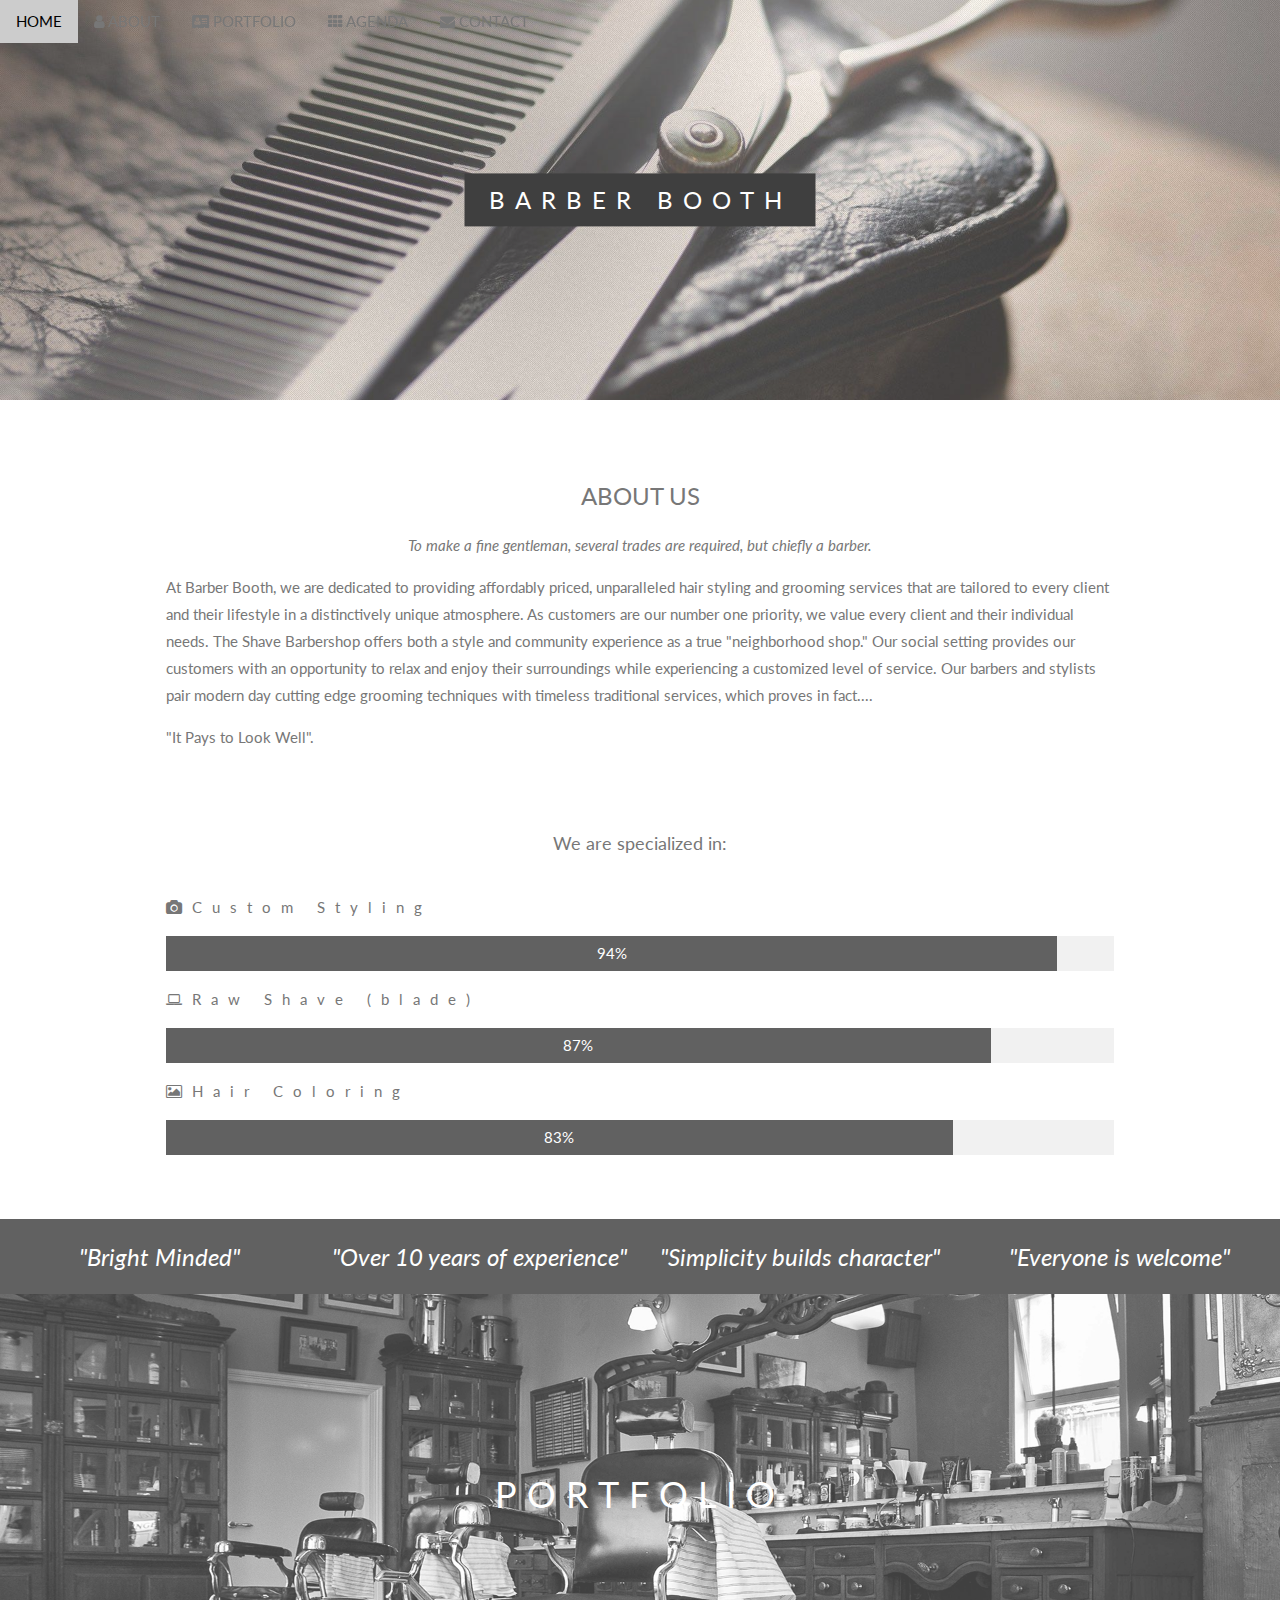
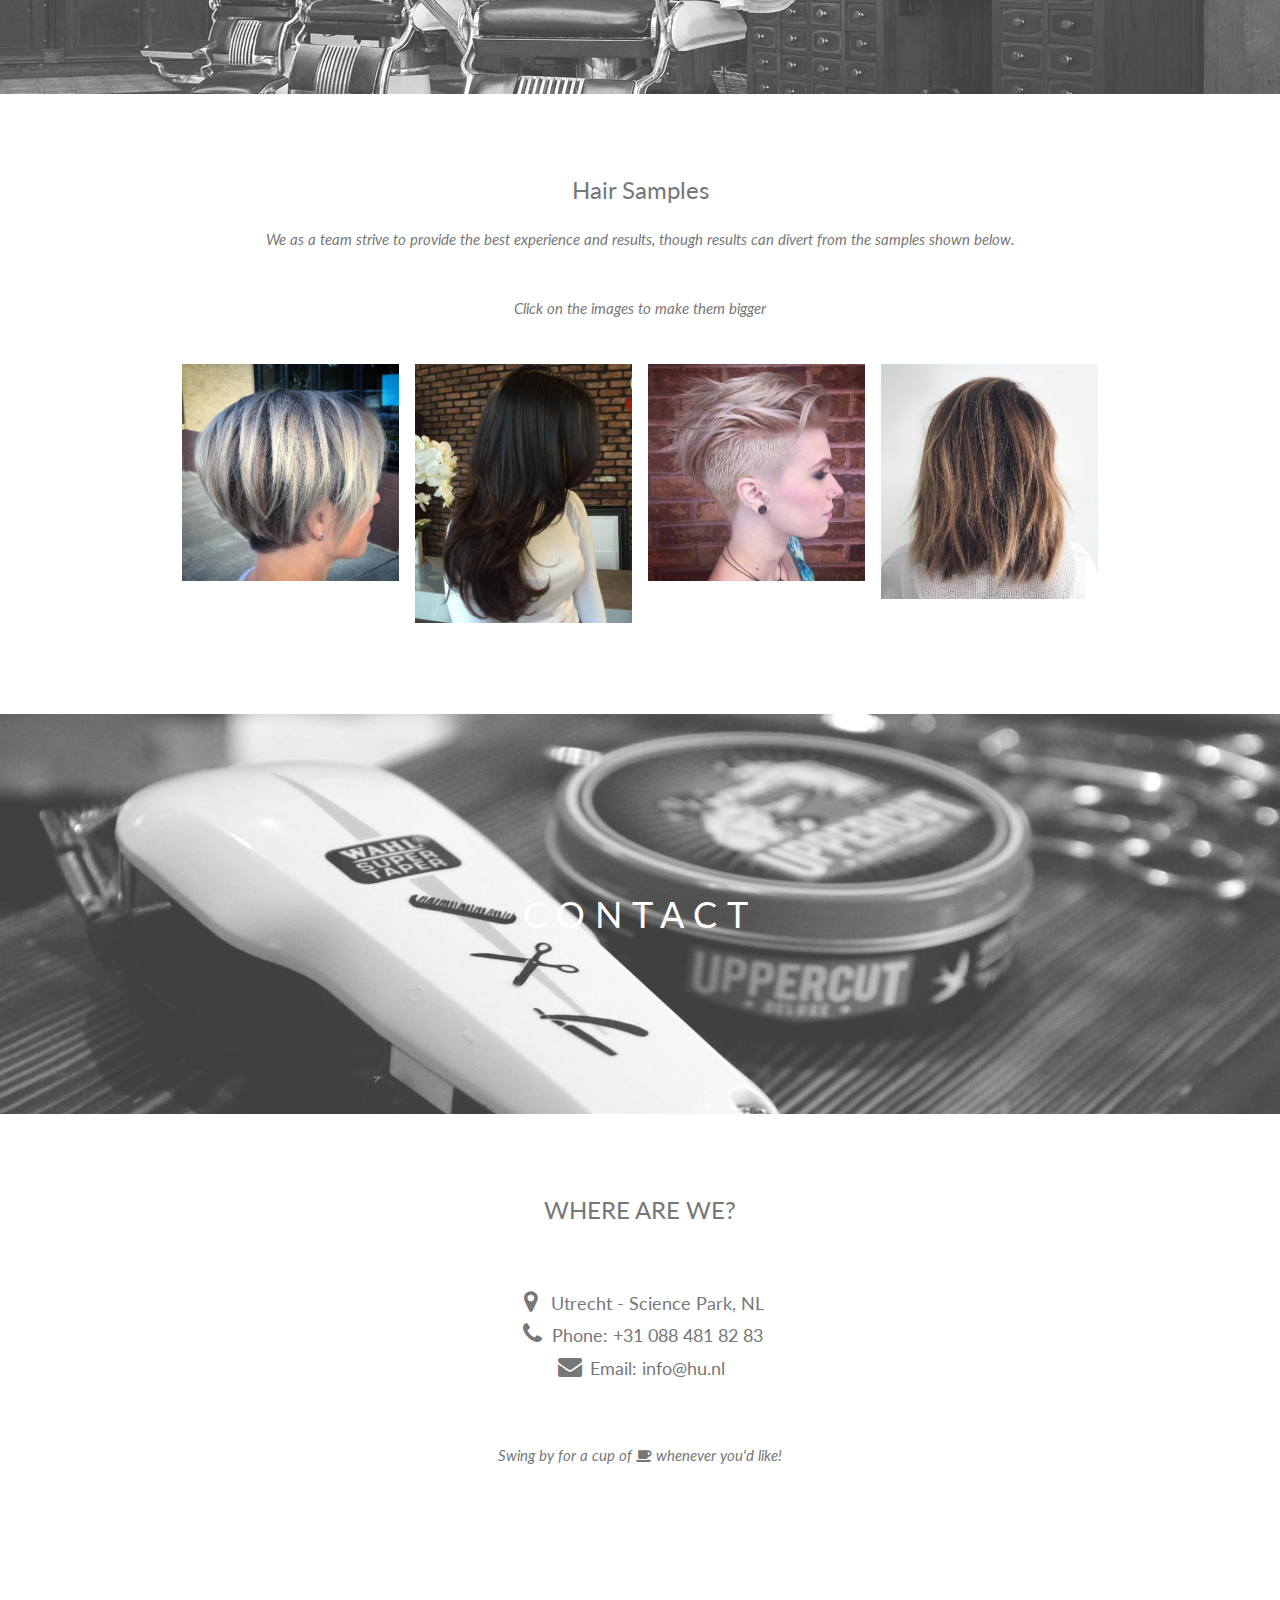
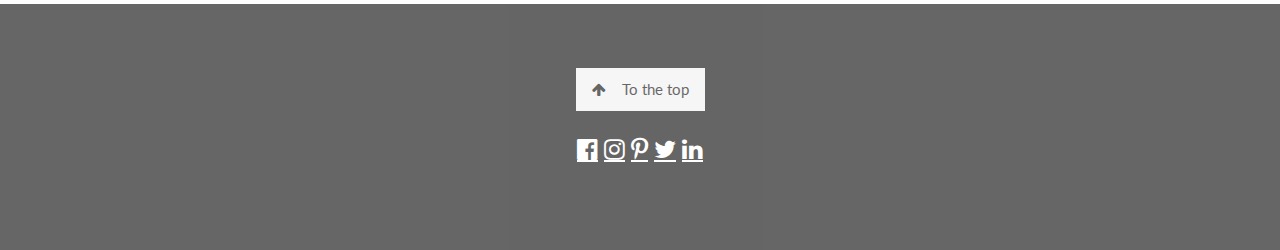
<file: index.html>
<!DOCTYPE html>
<html>
<title>Barber Booth</title>
<meta charset="UTF-8">
<meta name="viewport" content="width=device-width, initial-scale=1">
<link rel="stylesheet" href="/styles/style.css">
<link rel="stylesheet" href="https://fonts.googleapis.com/css?family=Lato">
<link rel="stylesheet" href="https://cdnjs.cloudflare.com/ajax/libs/font-awesome/4.7.0/css/font-awesome.min.css">
<style>
body,h1,h2,h3,h4,h5,h6 {font-family: "Lato", sans-serif;}
body, html {
  height: 100%;
  color: #777;
  line-height: 1.8;
}

/* Create a Parallax Effect */
.bgimg-1, .bgimg-2, .bgimg-3 {
  background-attachment: fixed;
  background-position: center;
  background-repeat: no-repeat;
  background-size: cover;
}

/* First image (Logo. Full height) */
.bgimg-1 {
  background-image: url('/images/homepage/main01.jpg');
  min-height: 100%;
}

/* Second image (Portfolio) */
.bgimg-2 {
  background-image: url("/images/homepage/main02.jpg");
  min-height: 400px;
}

/* Third image (Contact) */
.bgimg-3 {
  background-image: url("/images/homepage/main03.jpg");
  min-height: 400px;
}

.w3-wide {letter-spacing: 10px;}
.w3-hover-opacity {cursor: pointer;}

/* Turn off parallax scrolling for tablets and phones */
@media only screen and (max-device-width: 1600px) {
  .bgimg-1, .bgimg-2, .bgimg-3 {
    background-attachment: scroll;
    min-height: 400px;
  }
}
</style>
<body>

<!-- Navbar (sit on top) -->
<div class="w3-top">
  <div class="w3-bar" id="myNavbar">
    <a class="w3-bar-item w3-button w3-hover-black w3-hide-medium w3-hide-large w3-right" href="javascript:void(0);" onclick="toggleFunction()" title="Toggle Navigation Menu">
      <i class="fa fa-bars"></i>
    </a>
    <a href="#" class="w3-bar-item w3-button">HOME</a>
    <a href="#about" class="w3-bar-item w3-button w3-hide-small"><i class="fa fa-user"></i> ABOUT</a>
    <a href="#portfolio" class="w3-bar-item w3-button w3-hide-small"><i class="fa fa-address-card"></i> PORTFOLIO</a>
    <a href="agenda.html" class="w3-bar-item w3-button w3-hide-small"><i class="fa fa-th"></i> AGENDA</a>
    <a href="#contact" class="w3-bar-item w3-button w3-hide-small"><i class="fa fa-envelope"></i> CONTACT</a>
    <a href="#" class="w3-bar-item w3-button w3-hide-small w3-right w3-hover-red">
      <!--OPTIONAL
      <i class="fa fa-search"></i>
      -->
    </a>
  </div>

  <!-- Navbar on small screens -->
  <div id="navDemo" class="w3-bar-block w3-white w3-hide w3-hide-large w3-hide-medium">
    <a href="#about" class="w3-bar-item w3-button" onclick="toggleFunction()">ABOUT</a>
    <a href="#portfolio" class="w3-bar-item w3-button" onclick="toggleFunction()">PORTFOLIO</a>
    <a href="agenda.html" class="w3-bar-item w3-button" onclick="toggleFunction()">AGENDA</a>
    <a href="#contact" class="w3-bar-item w3-button" onclick="toggleFunction()">CONTACT</a>
  <!--   <a href="#" class="w3-bar-item w3-button">SEARCH</a> -->
  </div>
</div>

<!-- First Parallax Image with Logo Text -->
<div class="bgimg-1 w3-display-container w3-opacity-min" id="home">
  <div class="w3-display-middle" style="white-space:nowrap;">
    <span class="w3-center w3-padding-large w3-black w3-xlarge w3-wide w3-animate-opacity">BARBER BOOTH</span>
  </div>
</div>

<!-- Container (About Section) -->
<div class="w3-content w3-container w3-padding-64" id="about">
  <h3 class="w3-center">ABOUT US</h3>
  <p class="w3-center"><em>To make a fine gentleman, several trades are required, but chiefly a barber.</em></p>
  <p>At Barber Booth, we are dedicated to providing affordably priced, unparalleled hair styling and grooming services that are tailored to every client and their lifestyle in a distinctively unique atmosphere. As customers are our number one priority, we value every client and their individual needs.
    The Shave Barbershop offers both a style and community experience as a true "neighborhood shop." Our social setting provides our customers with an opportunity to relax and enjoy their surroundings while experiencing a customized level of service. 
    Our barbers and stylists pair modern day cutting edge grooming techniques with timeless traditional services, which proves in fact....</p>
  <!-- Quote upper alinea -->
  <p>"It Pays to Look Well".</p>
  
  &nbsp;&nbsp;
  <p class="w3-large w3-center w3-padding-16">We are specialized in:</p>
  <p class="w3-wide"><i class="fa fa-camera"></i>Custom Styling</p>
  <div class="w3-light-grey">
    <div class="w3-container w3-padding-small w3-dark-grey w3-center" style="width:94%">94%</div>
  </div>
  <p class="w3-wide"><i class="fa fa-laptop"></i>Raw Shave (blade)</p>
  <div class="w3-light-grey">
    <div class="w3-container w3-padding-small w3-dark-grey w3-center" style="width:87%">87%</div>
  </div>
  <p class="w3-wide"><i class="fa fa-photo"></i>Hair Coloring</p>
  <div class="w3-light-grey">
    <div class="w3-container w3-padding-small w3-dark-grey w3-center" style="width:83%">83%</div>
  </div>
</div>

<div class="w3-row w3-center w3-dark-grey w3-padding-6">
  <div class="w3-quarter w3-section">
    <span class="w3-xlarge"><em>"Bright Minded"</em></span><br>
  </div>
  <div class="w3-quarter w3-section">
    <span class="w3-xlarge"><em>"Over 10 years of experience"</em></span><br>
  </div>
  <div class="w3-quarter w3-section">
    <span class="w3-xlarge"><em>"Simplicity builds character"</em></span><br>
  </div>
  <div class="w3-quarter w3-section">
    <span class="w3-xlarge"><em>"Everyone is welcome"</em></span><br>
  </div>
</div>

<!-- Second Parallax Image with Portfolio Text -->
<div class="bgimg-2 w3-display-container w3-opacity-min">
  <div class="w3-display-middle">
    <span class="w3-xxlarge w3-text-white w3-wide">PORTFOLIO</span>
  </div>
</div>

<!-- Container (Portfolio Section) -->
<div class="w3-content w3-container w3-padding-64" id="portfolio">
  <h3 class="w3-center">Hair Samples</h3>
  <p class="w3-center"><em>We as a team strive to provide the best experience and results, though results can divert from the samples shown below.</em></p>
  <p class="w3-center"><em><br>Click on the images to make them bigger</em></p><br>

  <!-- Responsive Grid. Four columns on tablets, laptops and desktops. Will stack on mobile devices/small screens (100% width) -->
  <div class="w3-row-padding w3-center">
    <div class="w3-col m3">
      <img src="/images/haircuts/haircut01.jpg" style="width:100%" onclick="onClick(this)" class="w3-hover-opacity" alt="Bob Hairstyles">
    </div>

    <div class="w3-col m3">
      <img src="/images/haircuts/haircut02.jpg" style="width:100%" onclick="onClick(this)" class="w3-hover-opacity" alt="Long Hairstyles">
    </div>

    <div class="w3-col m3">
      <img src="/images/haircuts/haircut03.jpg" style="width:100%" onclick="onClick(this)" class="w3-hover-opacity" alt="Mohawk Hairstyles">
    </div>

    <div class="w3-col m3">
      <img src="/images/haircuts/haircut04.jpg" style="width:100%" onclick="onClick(this)" class="w3-hover-opacity" alt="Layers Hairstyles">
    </div>

    <!--OPTIONAL LOAD OF IMAGES
    <button class="w3-button w3-padding-large w3-light-grey" style="margin-top:64px">LOAD MORE</button>
    -->
  </div>
</div>

&nbsp;&nbsp;
<!-- Modal for full size images on click-->
<div id="modal01" class="w3-modal w3-black" onclick="this.style.display='none'">
  <span class="w3-button w3-large w3-black w3-display-topright" title="Close Modal Image"><i class="fa fa-remove"></i></span>
  <div class="w3-modal-content w3-animate-zoom w3-center w3-transparent w3-padding-64">
    <img id="img01" class="w3-image">
    <p id="caption" class="w3-opacity w3-large"></p>
  </div>
</div>

<!-- Third Parallax Image with Portfolio Text -->
<div class="bgimg-3 w3-display-container w3-opacity-min">
  <div class="w3-display-middle">
     <span class="w3-xxlarge w3-text-white w3-wide">CONTACT</span>
  </div>
</div>

<!-- Container (Contact Section) -->
<div class="w3-content w3-container w3-padding-64" id="contact">
  <h3 class="w3-center">WHERE ARE WE?</h3>

  <div class="w3-row w3-padding-24 w3-section">
    <div class="w3-center m8 w3-panel">
      <div class="w3-large w3-margin-bottom">
        <i class="fa fa-map-marker fa-fw w3-hover-text-black w3-xlarge w3-center"></i> Utrecht - Science Park, NL<br>
        <i class="fa fa-phone fa-fw w3-hover-text-black w3-xlarge w3-center"></i> Phone: +31 088 481 82 83<br>
        <i class="fa fa-envelope fa-fw w3-hover-text-black w3-xlarge w3-center"></i> Email: info@hu.nl<br>
      </div>

      &nbsp;&nbsp;
      <div class="w3-content">
        <p class="w3-center"> <i>Swing by for a cup of </i> <i class="fa fa-coffee"></i> <i>whenever you'd like!</i></i></p>
      </div>
      <!--OPTIONAL
      <form action="/action_page.php" target="_blank">
        <div class="w3-row-padding" style="margin:0 -16px 8px -16px">
          <div class="w3-half">
            <input class="w3-input w3-border" type="text" placeholder="Name" required name="Name">
          </div>
          <div class="w3-half">
            <input class="w3-input w3-border" type="text" placeholder="Email" required name="Email">
          </div>
        </div>
        <input class="w3-input w3-border" type="text" placeholder="Message" required name="Message">
        <button class="w3-button w3-black w3-right w3-section" type="submit">
          <i class="fa fa-paper-plane"></i> SEND MESSAGE
        </button>
      </form>
      -->
    </div>
  </div>
</div>

<!-- Footer -->
<footer class="w3-center w3-black w3-padding-64 w3-opacity w3-hover-opacity-off">
  <a href="#home" class="w3-button w3-light-grey"><i class="fa fa-arrow-up w3-margin-right"></i>To the top</a>
  <div class="w3-xlarge w3-section">
    <a href="https://www.facebook.com/HogeschoolUtrecht/" target="_blank"
    <i class="fa fa-facebook-official w3-hover-opacity"></i>
    </a>
    <a href="https://www.instagram.com/hogeschoolutrecht/" target="_blank"
    <i class="fa fa-instagram w3-hover-opacity"></i>
    </a>
    <a href="https://nl.pinterest.com/pin/818599669750246222/" target="_blank"
    <i class="fa fa-pinterest-p w3-hover-opacity"></i>
    </a>
    <a href="https://twitter.com/hu_utrecht" target="_blank"
    <i class="fa fa-twitter w3-hover-opacity"></i>
    </a>
    <a href="https://nl.linkedin.com/school/hogeschool-utrecht/" target="_blank"
    <i class="fa fa-linkedin w3-hover-opacity"></i>
    </a>
  </div>
 
<script>
// Modal Image Gallery
function onClick(element) {
  document.getElementById("img01").src = element.src;
  document.getElementById("modal01").style.display = "block";
  var captionText = document.getElementById("caption");
  captionText.innerHTML = element.alt;
}

// Change style of navbar on scroll
window.onscroll = function() {myFunction()};
function myFunction() {
    var navbar = document.getElementById("myNavbar");
    if (document.body.scrollTop > 100 || document.documentElement.scrollTop > 100) {
        navbar.className = "w3-bar" + " w3-card" + " w3-animate-top" + " w3-white";
    } else {
        navbar.className = navbar.className.replace(" w3-card w3-animate-top w3-white", "");
    }
}

// Used to toggle the menu on small screens when clicking on the menu button
function toggleFunction() {
    var x = document.getElementById("navDemo");
    if (x.className.indexOf("w3-show") == -1) {
        x.className += " w3-show";
    } else {
        x.className = x.className.replace(" w3-show", "");
    }
}
</script>

</body>
</html>
</file>
<file: styles/style.css>
/* W3.CSS 4.13 June 2019 by Jan Egil and Borge Refsnes */
html{box-sizing:border-box}*,*:before,*:after{box-sizing:inherit}
/* Extract from normalize.css by Nicolas Gallagher and Jonathan Neal git.io/normalize */
html{-ms-text-size-adjust:100%;-webkit-text-size-adjust:100%}body{margin:0}
article,aside,details,figcaption,figure,footer,header,main,menu,nav,section{display:block}summary{display:list-item}
audio,canvas,progress,video{display:inline-block}progress{vertical-align:baseline}
audio:not([controls]){display:none;height:0}[hidden],template{display:none}
a{background-color:transparent}a:active,a:hover{outline-width:0}
abbr[title]{border-bottom:none;text-decoration:underline;text-decoration:underline dotted}
b,strong{font-weight:bolder}dfn{font-style:italic}mark{background:#ff0;color:#000}
small{font-size:80%}sub,sup{font-size:75%;line-height:0;position:relative;vertical-align:baseline}
sub{bottom:-0.25em}sup{top:-0.5em}figure{margin:1em 40px}img{border-style:none}
code,kbd,pre,samp{font-family:monospace,monospace;font-size:1em}hr{box-sizing:content-box;height:0;overflow:visible}
button,input,select,textarea,optgroup{font:inherit;margin:0}optgroup{font-weight:bold}
button,input{overflow:visible}button,select{text-transform:none}
button,[type=button],[type=reset],[type=submit]{-webkit-appearance:button}
button::-moz-focus-inner,[type=button]::-moz-focus-inner,[type=reset]::-moz-focus-inner,[type=submit]::-moz-focus-inner{border-style:none;padding:0}
button:-moz-focusring,[type=button]:-moz-focusring,[type=reset]:-moz-focusring,[type=submit]:-moz-focusring{outline:1px dotted ButtonText}
fieldset{border:1px solid #c0c0c0;margin:0 2px;padding:.35em .625em .75em}
legend{color:inherit;display:table;max-width:100%;padding:0;white-space:normal}textarea{overflow:auto}
[type=checkbox],[type=radio]{padding:0}
[type=number]::-webkit-inner-spin-button,[type=number]::-webkit-outer-spin-button{height:auto}
[type=search]{-webkit-appearance:textfield;outline-offset:-2px}
[type=search]::-webkit-search-decoration{-webkit-appearance:none}
::-webkit-file-upload-button{-webkit-appearance:button;font:inherit}
/* End extract */
html,body{font-family:Verdana,sans-serif;font-size:15px;line-height:1.5}html{overflow-x:hidden}
h1{font-size:36px}h2{font-size:30px}h3{font-size:24px}h4{font-size:20px}h5{font-size:18px}h6{font-size:16px}.w3-serif{font-family:serif}
h1,h2,h3,h4,h5,h6{font-family:"Segoe UI",Arial,sans-serif;font-weight:400;margin:10px 0}.w3-wide{letter-spacing:4px}
hr{border:0;border-top:1px solid #eee;margin:20px 0}
.w3-image{max-width:100%;height:auto}img{vertical-align:middle}a{color:inherit}
.w3-table,.w3-table-all{border-collapse:collapse;border-spacing:0;width:100%;display:table}.w3-table-all{border:1px solid #ccc}
.w3-bordered tr,.w3-table-all tr{border-bottom:1px solid #ddd}.w3-striped tbody tr:nth-child(even){background-color:#f1f1f1}
.w3-table-all tr:nth-child(odd){background-color:#fff}.w3-table-all tr:nth-child(even){background-color:#f1f1f1}
.w3-hoverable tbody tr:hover,.w3-ul.w3-hoverable li:hover{background-color:#ccc}.w3-centered tr th,.w3-centered tr td{text-align:center}
.w3-table td,.w3-table th,.w3-table-all td,.w3-table-all th{padding:8px 8px;display:table-cell;text-align:left;vertical-align:top}
.w3-table th:first-child,.w3-table td:first-child,.w3-table-all th:first-child,.w3-table-all td:first-child{padding-left:16px}
.w3-btn,.w3-button{border:none;display:inline-block;padding:8px 16px;vertical-align:middle;overflow:hidden;text-decoration:none;color:inherit;background-color:inherit;text-align:center;cursor:pointer;white-space:nowrap}
.w3-btn:hover{box-shadow:0 8px 16px 0 rgba(0,0,0,0.2),0 6px 20px 0 rgba(0,0,0,0.19)}
.w3-btn,.w3-button{-webkit-touch-callout:none;-webkit-user-select:none;-khtml-user-select:none;-moz-user-select:none;-ms-user-select:none;user-select:none}   
.w3-disabled,.w3-btn:disabled,.w3-button:disabled{cursor:not-allowed;opacity:0.3}.w3-disabled *,:disabled *{pointer-events:none}
.w3-btn.w3-disabled:hover,.w3-btn:disabled:hover{box-shadow:none}
.w3-badge,.w3-tag{background-color:#000;color:#fff;display:inline-block;padding-left:8px;padding-right:8px;text-align:center}.w3-badge{border-radius:50%}
.w3-ul{list-style-type:none;padding:0;margin:0}.w3-ul li{padding:8px 16px;border-bottom:1px solid #ddd}.w3-ul li:last-child{border-bottom:none}
.w3-tooltip,.w3-display-container{position:relative}.w3-tooltip .w3-text{display:none}.w3-tooltip:hover .w3-text{display:inline-block}
.w3-ripple:active{opacity:0.5}.w3-ripple{transition:opacity 0s}
.w3-input{padding:8px;display:block;border:none;border-bottom:1px solid #ccc;width:100%}
.w3-select{padding:9px 0;width:100%;border:none;border-bottom:1px solid #ccc}
.w3-dropdown-click,.w3-dropdown-hover{position:relative;display:inline-block;cursor:pointer}
.w3-dropdown-hover:hover .w3-dropdown-content{display:block}
.w3-dropdown-hover:first-child,.w3-dropdown-click:hover{background-color:#ccc;color:#000}
.w3-dropdown-hover:hover > .w3-button:first-child,.w3-dropdown-click:hover > .w3-button:first-child{background-color:#ccc;color:#000}
.w3-dropdown-content{cursor:auto;color:#000;background-color:#fff;display:none;position:absolute;min-width:160px;margin:0;padding:0;z-index:1}
.w3-check,.w3-radio{width:24px;height:24px;position:relative;top:6px}
.w3-sidebar{height:100%;width:200px;background-color:#fff;position:fixed!important;z-index:1;overflow:auto}
.w3-bar-block .w3-dropdown-hover,.w3-bar-block .w3-dropdown-click{width:100%}
.w3-bar-block .w3-dropdown-hover .w3-dropdown-content,.w3-bar-block .w3-dropdown-click .w3-dropdown-content{min-width:100%}
.w3-bar-block .w3-dropdown-hover .w3-button,.w3-bar-block .w3-dropdown-click .w3-button{width:100%;text-align:left;padding:8px 16px}
.w3-main,#main{transition:margin-left .4s}
.w3-modal{z-index:3;display:none;padding-top:100px;position:fixed;left:0;top:0;width:100%;height:100%;overflow:auto;background-color:rgb(0,0,0);background-color:rgba(0,0,0,0.4)}
.w3-modal-content{margin:auto;background-color:#fff;position:relative;padding:0;outline:0;width:600px}
.w3-bar{width:100%;overflow:hidden}.w3-center .w3-bar{display:inline-block;width:auto}
.w3-bar .w3-bar-item{padding:8px 16px;float:left;width:auto;border:none;display:block;outline:0}
.w3-bar .w3-dropdown-hover,.w3-bar .w3-dropdown-click{position:static;float:left}
.w3-bar .w3-button{white-space:normal}
.w3-bar-block .w3-bar-item{width:100%;display:block;padding:8px 16px;text-align:left;border:none;white-space:normal;float:none;outline:0}
.w3-bar-block.w3-center .w3-bar-item{text-align:center}.w3-block{display:block;width:100%}
.w3-responsive{display:block;overflow-x:auto}
.w3-container:after,.w3-container:before,.w3-panel:after,.w3-panel:before,.w3-row:after,.w3-row:before,.w3-row-padding:after,.w3-row-padding:before,
.w3-cell-row:before,.w3-cell-row:after,.w3-clear:after,.w3-clear:before,.w3-bar:before,.w3-bar:after{content:"";display:table;clear:both}
.w3-col,.w3-half,.w3-third,.w3-twothird,.w3-threequarter,.w3-quarter{float:left;width:100%}
.w3-col.s1{width:8.33333%}.w3-col.s2{width:16.66666%}.w3-col.s3{width:24.99999%}.w3-col.s4{width:33.33333%}
.w3-col.s5{width:41.66666%}.w3-col.s6{width:49.99999%}.w3-col.s7{width:58.33333%}.w3-col.s8{width:66.66666%}
.w3-col.s9{width:74.99999%}.w3-col.s10{width:83.33333%}.w3-col.s11{width:91.66666%}.w3-col.s12{width:99.99999%}
@media (min-width:601px){.w3-col.m1{width:8.33333%}.w3-col.m2{width:16.66666%}.w3-col.m3,.w3-quarter{width:24.99999%}.w3-col.m4,.w3-third{width:33.33333%}
.w3-col.m5{width:41.66666%}.w3-col.m6,.w3-half{width:49.99999%}.w3-col.m7{width:58.33333%}.w3-col.m8,.w3-twothird{width:66.66666%}
.w3-col.m9,.w3-threequarter{width:74.99999%}.w3-col.m10{width:83.33333%}.w3-col.m11{width:91.66666%}.w3-col.m12{width:99.99999%}}
@media (min-width:993px){.w3-col.l1{width:8.33333%}.w3-col.l2{width:16.66666%}.w3-col.l3{width:24.99999%}.w3-col.l4{width:33.33333%}
.w3-col.l5{width:41.66666%}.w3-col.l6{width:49.99999%}.w3-col.l7{width:58.33333%}.w3-col.l8{width:66.66666%}
.w3-col.l9{width:74.99999%}.w3-col.l10{width:83.33333%}.w3-col.l11{width:91.66666%}.w3-col.l12{width:99.99999%}}
.w3-rest{overflow:hidden}.w3-stretch{margin-left:-16px;margin-right:-16px}
.w3-content,.w3-auto{margin-left:auto;margin-right:auto}.w3-content{max-width:980px}.w3-auto{max-width:1140px}
.w3-cell-row{display:table;width:100%}.w3-cell{display:table-cell}
.w3-cell-top{vertical-align:top}.w3-cell-middle{vertical-align:middle}.w3-cell-bottom{vertical-align:bottom}
.w3-hide{display:none!important}.w3-show-block,.w3-show{display:block!important}.w3-show-inline-block{display:inline-block!important}
@media (max-width:1205px){.w3-auto{max-width:95%}}
@media (max-width:600px){.w3-modal-content{margin:0 10px;width:auto!important}.w3-modal{padding-top:30px}
.w3-dropdown-hover.w3-mobile .w3-dropdown-content,.w3-dropdown-click.w3-mobile .w3-dropdown-content{position:relative}	
.w3-hide-small{display:none!important}.w3-mobile{display:block;width:100%!important}.w3-bar-item.w3-mobile,.w3-dropdown-hover.w3-mobile,.w3-dropdown-click.w3-mobile{text-align:center}
.w3-dropdown-hover.w3-mobile,.w3-dropdown-hover.w3-mobile .w3-btn,.w3-dropdown-hover.w3-mobile .w3-button,.w3-dropdown-click.w3-mobile,.w3-dropdown-click.w3-mobile .w3-btn,.w3-dropdown-click.w3-mobile .w3-button{width:100%}}
@media (max-width:768px){.w3-modal-content{width:500px}.w3-modal{padding-top:50px}}
@media (min-width:993px){.w3-modal-content{width:900px}.w3-hide-large{display:none!important}.w3-sidebar.w3-collapse{display:block!important}}
@media (max-width:992px) and (min-width:601px){.w3-hide-medium{display:none!important}}
@media (max-width:992px){.w3-sidebar.w3-collapse{display:none}.w3-main{margin-left:0!important;margin-right:0!important}.w3-auto{max-width:100%}}
.w3-top,.w3-bottom{position:fixed;width:100%;z-index:1}.w3-top{top:0}.w3-bottom{bottom:0}
.w3-overlay{position:fixed;display:none;width:100%;height:100%;top:0;left:0;right:0;bottom:0;background-color:rgba(0,0,0,0.5);z-index:2}
.w3-display-topleft{position:absolute;left:0;top:0}.w3-display-topright{position:absolute;right:0;top:0}
.w3-display-bottomleft{position:absolute;left:0;bottom:0}.w3-display-bottomright{position:absolute;right:0;bottom:0}

.w3-display-middle{position:absolute;top:50%;left:50%;transform:translate(-50%,-50%);-ms-transform:translate(-50%,-50%)}
.w3-display-middle-under{position:absolute;top:57%;left:50%;transform:translate(-50%,-50%);-ms-transform:translate(-50%,-50%)}
.w3-display-left{position:absolute;top:50%;left:0%;transform:translate(0%,-50%);-ms-transform:translate(-0%,-50%)}
.w3-display-right{position:absolute;top:50%;right:0%;transform:translate(0%,-50%);-ms-transform:translate(0%,-50%)}
.w3-display-topmiddle{position:absolute;left:50%;top:0;transform:translate(-50%,0%);-ms-transform:translate(-50%,0%)}
.w3-display-bottommiddle{position:absolute;left:50%;bottom:0;transform:translate(-50%,0%);-ms-transform:translate(-50%,0%)}
.w3-display-container:hover .w3-display-hover{display:block}.w3-display-container:hover span.w3-display-hover{display:inline-block}.w3-display-hover{display:none}
.w3-display-position{position:absolute}
.w3-circle{border-radius:50%}
.w3-round-small{border-radius:2px}.w3-round,.w3-round-medium{border-radius:4px}.w3-round-large{border-radius:8px}.w3-round-xlarge{border-radius:16px}.w3-round-xxlarge{border-radius:32px}
.w3-row-padding,.w3-row-padding>.w3-half,.w3-row-padding>.w3-third,.w3-row-padding>.w3-twothird,.w3-row-padding>.w3-threequarter,.w3-row-padding>.w3-quarter,.w3-row-padding>.w3-col{padding:0 8px}
.w3-container,.w3-panel{padding:0.01em 16px}.w3-panel{margin-top:16px;margin-bottom:16px}
.w3-code,.w3-codespan{font-family:Consolas,"courier new";font-size:16px}
.w3-code{width:auto;background-color:#fff;padding:8px 12px;border-left:4px solid #4CAF50;word-wrap:break-word}
.w3-codespan{color:crimson;background-color:#f1f1f1;padding-left:4px;padding-right:4px;font-size:110%}
.w3-card,.w3-card-2{box-shadow:0 2px 5px 0 rgba(0,0,0,0.16),0 2px 10px 0 rgba(0,0,0,0.12)}
.w3-card-4,.w3-hover-shadow:hover{box-shadow:0 4px 10px 0 rgba(0,0,0,0.2),0 4px 20px 0 rgba(0,0,0,0.19)}
.w3-spin{animation:w3-spin 2s infinite linear}@keyframes w3-spin{0%{transform:rotate(0deg)}100%{transform:rotate(359deg)}}
.w3-animate-fading{animation:fading 6s infinite}@keyframes fading{0%{opacity:0}50%{opacity:1}100%{opacity:0}}
.w3-animate-opacity{animation:opac 0.8s}@keyframes opac{from{opacity:0} to{opacity:1}}
.w3-animate-top{position:relative;animation:animatetop 0.4s}@keyframes animatetop{from{top:-300px;opacity:0} to{top:0;opacity:1}}
.w3-animate-left{position:relative;animation:animateleft 0.4s}@keyframes animateleft{from{left:-300px;opacity:0} to{left:0;opacity:1}}
.w3-animate-right{position:relative;animation:animateright 0.4s}@keyframes animateright{from{right:-300px;opacity:0} to{right:0;opacity:1}}
.w3-animate-bottom{position:relative;animation:animatebottom 0.4s}@keyframes animatebottom{from{bottom:-300px;opacity:0} to{bottom:0;opacity:1}}
.w3-animate-zoom {animation:animatezoom 0.6s}@keyframes animatezoom{from{transform:scale(0)} to{transform:scale(1)}}
.w3-animate-input{transition:width 0.4s ease-in-out}.w3-animate-input:focus{width:100%!important}
.w3-opacity,.w3-hover-opacity:hover{opacity:0.60}.w3-opacity-off,.w3-hover-opacity-off:hover{opacity:1}
.w3-opacity-max{opacity:0.25}.w3-opacity-min{opacity:0.75}
.w3-greyscale-max,.w3-grayscale-max,.w3-hover-greyscale:hover,.w3-hover-grayscale:hover{filter:grayscale(100%)}
.w3-greyscale,.w3-grayscale{filter:grayscale(75%)}.w3-greyscale-min,.w3-grayscale-min{filter:grayscale(50%)}
.w3-sepia{filter:sepia(75%)}.w3-sepia-max,.w3-hover-sepia:hover{filter:sepia(100%)}.w3-sepia-min{filter:sepia(50%)}
.w3-tiny{font-size:8px!important}.w3-small{font-size:12px!important}.w3-medium{font-size:15px!important}.w3-large{font-size:18px!important}
.w3-xlarge{font-size:24px!important}.w3-xxlarge{font-size:36px!important}.w3-xxxlarge{font-size:48px!important}.w3-jumbo{font-size:64px!important}
.w3-left-align{text-align:left!important}.w3-right-align{text-align:right!important}.w3-justify{text-align:justify!important}.w3-center{text-align:center!important}
.w3-border-0{border:0!important}.w3-border{border:1px solid #ccc!important}
.w3-border-top{border-top:1px solid #ccc!important}.w3-border-bottom{border-bottom:1px solid #ccc!important}
.w3-border-left{border-left:1px solid #ccc!important}.w3-border-right{border-right:1px solid #ccc!important}
.w3-topbar{border-top:6px solid #ccc!important}.w3-bottombar{border-bottom:6px solid #ccc!important}
.w3-leftbar{border-left:6px solid #ccc!important}.w3-rightbar{border-right:6px solid #ccc!important}
.w3-section,.w3-code{margin-top:16px!important;margin-bottom:16px!important}
.w3-margin{margin:16px!important}.w3-margin-top{margin-top:16px!important}.w3-margin-bottom{margin-bottom:16px!important}
.w3-margin-left{margin-left:16px!important}.w3-margin-right{margin-right:16px!important}
.w3-padding-small{padding:4px 8px!important}
.w3-padding{padding:8px 16px!important}
.w3-padding-large{padding:12px 24px!important}
.w3-padding-16{padding-top:16px!important;padding-bottom:16px!important}
.w3-padding-24{padding-top:24px!important;padding-bottom:24px!important}
.w3-padding-32{padding-top:32px!important;padding-bottom:32px!important}
.w3-padding-48{padding-top:48px!important;padding-bottom:48px!important}
.w3-padding-64{padding-top:64px!important;padding-bottom:64px!important}
.w3-padding-128{padding-top:254px!important;padding-bottom:254px!important}
.w3-left{float:left!important}.w3-right{float:right!important}
.w3-button:hover{color:#000!important;background-color:#ccc!important}
.w3-transparent,.w3-hover-none:hover{background-color:transparent!important}
.w3-hover-none:hover{box-shadow:none!important}
/* scroll effect */
html{scroll-behavior: smooth;}
/* Colors */
.w3-amber,.w3-hover-amber:hover{color:#000!important;background-color:#ffc107!important}
.w3-aqua,.w3-hover-aqua:hover{color:#000!important;background-color:#00ffff!important}
.w3-blue,.w3-hover-blue:hover{color:#fff!important;background-color:#2196F3!important}
.w3-light-blue,.w3-hover-light-blue:hover{color:#000!important;background-color:#87CEEB!important}
.w3-brown,.w3-hover-brown:hover{color:#fff!important;background-color:#795548!important}
.w3-cyan,.w3-hover-cyan:hover{color:#000!important;background-color:#00bcd4!important}
.w3-blue-grey,.w3-hover-blue-grey:hover,.w3-blue-gray,.w3-hover-blue-gray:hover{color:#fff!important;background-color:#607d8b!important}
.w3-green,.w3-hover-green:hover{color:#fff!important;background-color:#4CAF50!important}
.w3-light-green,.w3-hover-light-green:hover{color:#000!important;background-color:#8bc34a!important}
.w3-indigo,.w3-hover-indigo:hover{color:#fff!important;background-color:#3f51b5!important}
.w3-khaki,.w3-hover-khaki:hover{color:#000!important;background-color:#f0e68c!important}
.w3-lime,.w3-hover-lime:hover{color:#000!important;background-color:#cddc39!important}
.w3-orange,.w3-hover-orange:hover{color:#000!important;background-color:#ff9800!important}
.w3-deep-orange,.w3-hover-deep-orange:hover{color:#fff!important;background-color:#ff5722!important}
.w3-pink,.w3-hover-pink:hover{color:#fff!important;background-color:#e91e63!important}
.w3-purple,.w3-hover-purple:hover{color:#fff!important;background-color:#9c27b0!important}
.w3-deep-purple,.w3-hover-deep-purple:hover{color:#fff!important;background-color:#673ab7!important}
.w3-red,.w3-hover-red:hover{color:#fff!important;background-color:#f44336!important}
.w3-sand,.w3-hover-sand:hover{color:#000!important;background-color:#fdf5e6!important}
.w3-teal,.w3-hover-teal:hover{color:#fff!important;background-color:#009688!important}
.w3-yellow,.w3-hover-yellow:hover{color:#000!important;background-color:#ffeb3b!important}
.w3-white,.w3-hover-white:hover{color:#000!important;background-color:#fff!important}
.w3-black,.w3-hover-black:hover{color:#fff!important;background-color:#000!important}
.w3-grey,.w3-hover-grey:hover,.w3-gray,.w3-hover-gray:hover{color:#000!important;background-color:#9e9e9e!important}
.w3-light-grey,.w3-hover-light-grey:hover,.w3-light-gray,.w3-hover-light-gray:hover{color:#000!important;background-color:#f1f1f1!important}
.w3-dark-grey,.w3-hover-dark-grey:hover,.w3-dark-gray,.w3-hover-dark-gray:hover{color:#fff!important;background-color:#616161!important}
.w3-pale-red,.w3-hover-pale-red:hover{color:#000!important;background-color:#ffdddd!important}
.w3-pale-green,.w3-hover-pale-green:hover{color:#000!important;background-color:#ddffdd!important}
.w3-pale-yellow,.w3-hover-pale-yellow:hover{color:#000!important;background-color:#ffffcc!important}
.w3-pale-blue,.w3-hover-pale-blue:hover{color:#000!important;background-color:#ddffff!important}
.w3-text-amber,.w3-hover-text-amber:hover{color:#ffc107!important}
.w3-text-aqua,.w3-hover-text-aqua:hover{color:#00ffff!important}
.w3-text-blue,.w3-hover-text-blue:hover{color:#2196F3!important}
.w3-text-light-blue,.w3-hover-text-light-blue:hover{color:#87CEEB!important}
.w3-text-brown,.w3-hover-text-brown:hover{color:#795548!important}
.w3-text-cyan,.w3-hover-text-cyan:hover{color:#00bcd4!important}
.w3-text-blue-grey,.w3-hover-text-blue-grey:hover,.w3-text-blue-gray,.w3-hover-text-blue-gray:hover{color:#607d8b!important}
.w3-text-green,.w3-hover-text-green:hover{color:#4CAF50!important}
.w3-text-light-green,.w3-hover-text-light-green:hover{color:#8bc34a!important}
.w3-text-indigo,.w3-hover-text-indigo:hover{color:#3f51b5!important}
.w3-text-khaki,.w3-hover-text-khaki:hover{color:#b4aa50!important}
.w3-text-lime,.w3-hover-text-lime:hover{color:#cddc39!important}
.w3-text-orange,.w3-hover-text-orange:hover{color:#ff9800!important}
.w3-text-deep-orange,.w3-hover-text-deep-orange:hover{color:#ff5722!important}
.w3-text-pink,.w3-hover-text-pink:hover{color:#e91e63!important}
.w3-text-purple,.w3-hover-text-purple:hover{color:#9c27b0!important}
.w3-text-deep-purple,.w3-hover-text-deep-purple:hover{color:#673ab7!important}
.w3-text-red,.w3-hover-text-red:hover{color:#f44336!important}
.w3-text-sand,.w3-hover-text-sand:hover{color:#fdf5e6!important}
.w3-text-teal,.w3-hover-text-teal:hover{color:#009688!important}
.w3-text-yellow,.w3-hover-text-yellow:hover{color:#d2be0e!important}
.w3-text-white,.w3-hover-text-white:hover{color:#fff!important}
.w3-text-black,.w3-hover-text-black:hover{color:#000!important}
.w3-text-grey,.w3-hover-text-grey:hover,.w3-text-gray,.w3-hover-text-gray:hover{color:#757575!important}
.w3-text-light-grey,.w3-hover-text-light-grey:hover,.w3-text-light-gray,.w3-hover-text-light-gray:hover{color:#f1f1f1!important}
.w3-text-dark-grey,.w3-hover-text-dark-grey:hover,.w3-text-dark-gray,.w3-hover-text-dark-gray:hover{color:#3a3a3a!important}
.w3-border-amber,.w3-hover-border-amber:hover{border-color:#ffc107!important}
.w3-border-aqua,.w3-hover-border-aqua:hover{border-color:#00ffff!important}
.w3-border-blue,.w3-hover-border-blue:hover{border-color:#2196F3!important}
.w3-border-light-blue,.w3-hover-border-light-blue:hover{border-color:#87CEEB!important}
.w3-border-brown,.w3-hover-border-brown:hover{border-color:#795548!important}
.w3-border-cyan,.w3-hover-border-cyan:hover{border-color:#00bcd4!important}
.w3-border-blue-grey,.w3-hover-border-blue-grey:hover,.w3-border-blue-gray,.w3-hover-border-blue-gray:hover{border-color:#607d8b!important}
.w3-border-green,.w3-hover-border-green:hover{border-color:#4CAF50!important}
.w3-border-light-green,.w3-hover-border-light-green:hover{border-color:#8bc34a!important}
.w3-border-indigo,.w3-hover-border-indigo:hover{border-color:#3f51b5!important}
.w3-border-khaki,.w3-hover-border-khaki:hover{border-color:#f0e68c!important}
.w3-border-lime,.w3-hover-border-lime:hover{border-color:#cddc39!important}
.w3-border-orange,.w3-hover-border-orange:hover{border-color:#ff9800!important}
.w3-border-deep-orange,.w3-hover-border-deep-orange:hover{border-color:#ff5722!important}
.w3-border-pink,.w3-hover-border-pink:hover{border-color:#e91e63!important}
.w3-border-purple,.w3-hover-border-purple:hover{border-color:#9c27b0!important}
.w3-border-deep-purple,.w3-hover-border-deep-purple:hover{border-color:#673ab7!important}
.w3-border-red,.w3-hover-border-red:hover{border-color:#f44336!important}
.w3-border-sand,.w3-hover-border-sand:hover{border-color:#fdf5e6!important}
.w3-border-teal,.w3-hover-border-teal:hover{border-color:#009688!important}
.w3-border-yellow,.w3-hover-border-yellow:hover{border-color:#ffeb3b!important}
.w3-border-white,.w3-hover-border-white:hover{border-color:#fff!important}
.w3-border-black,.w3-hover-border-black:hover{border-color:#000!important}
.w3-border-grey,.w3-hover-border-grey:hover,.w3-border-gray,.w3-hover-border-gray:hover{border-color:#9e9e9e!important}
.w3-border-light-grey,.w3-hover-border-light-grey:hover,.w3-border-light-gray,.w3-hover-border-light-gray:hover{border-color:#f1f1f1!important}
.w3-border-dark-grey,.w3-hover-border-dark-grey:hover,.w3-border-dark-gray,.w3-hover-border-dark-gray:hover{border-color:#616161!important}
.w3-border-pale-red,.w3-hover-border-pale-red:hover{border-color:#ffe7e7!important}.w3-border-pale-green,.w3-hover-border-pale-green:hover{border-color:#e7ffe7!important}
.w3-border-pale-yellow,.w3-hover-border-pale-yellow:hover{border-color:#ffffcc!important}.w3-border-pale-blue,.w3-hover-border-pale-blue:hover{border-color:#e7ffff!important}
</file>
